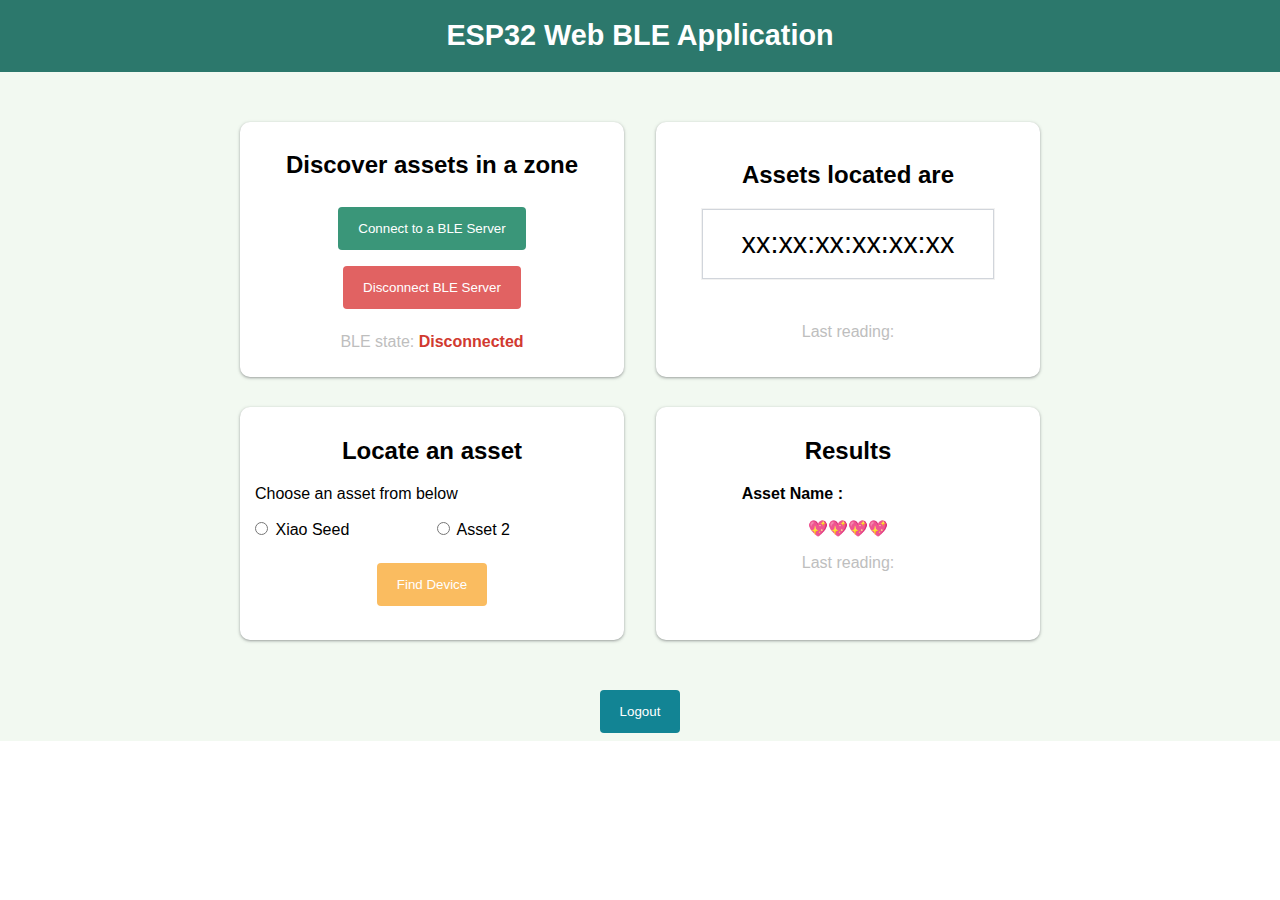
<file: index.html>
<!DOCTYPE html>
<html>
<head>
    <title>ESP32 Web BLE App</title>
    <meta name="viewport" content="width=device-width, initial-scale=1">
    <link rel="icon" type="image/png" href="favicon.ico">
    <link rel="stylesheet" type="text/css" href="style.css">
    <meta charset="UTF-8">
</head>
<body>
    <div class="topnav">
        <h1>ESP32 Web BLE Application</h1>
    </div>
    <div class="content">
        <div class="card-grid">

            <div class="card">
                <h2>Discover assets in a zone</h2>
                <p>
                    <button id="connectBleButton" class="connectButton"> Connect to a BLE Server</button>
                    <button id="disconnectBleButton" class="disconnectButton"> Disconnect BLE Server</button>
                </p>
                <p class="gray-label">BLE state: <strong><span id="bleState" style="color:#d13a30;">Disconnected</span></strong></p>
            </div>

            <div class="card" style="display: flex;
            flex-direction: column;
            justify-content: center;
            align-items: center;">
                <h2>Assets located are</h2>
                <p class="reading"><span id="valueContainer">xx:xx:xx:xx:xx:xx</span></p>
                <p class="gray-label">Last reading: <span id="timestamp"></span></p>
            </div>

        </div>
        <div class="card-grid">
            <div class="card">
                <h2>Locate an asset</h2>
                <p style="text-align: left; padding-left: 5px">Choose an asset from below</p>
                <form class="radio-group">
                    <div class="radio-button">
                        <input type="radio" id="64:e8:33:11:a2:0a" name="radiogroup" value="Xiao Seed">
                        <label for="option1">Xiao Seed</label>
                    </div>
                  
                    <div class="radio-button">
                        <input type="radio" id="64:e8:33:12:21:c6" name="radiogroup" value="Asset 2">
                        <label for="option2">Asset 2</label>
                    </div>
                  
                </form>
                <p><button id="findDevice" class="findButton">Find Device </button></p>
            </div> 

            <div class="card">
                <h2>Results</h2>
                <div style="display: flex; gap:10px;">
                    <div style="font-weight: bold; width: 50%; text-align: right;">Asset Name : </div>
                    <div style="width: 50%; text-align: left;">
                        <span id="assetName"></span>
                    </div>
                </div>
                <p class="result"><span id="resultContainer">💖💖💖💖</span></p>
                <p class="gray-label">Last reading: <span id="resulttimestamp"></span></p>
            </div>
        </div>
    </div>
    <div class="footer">
        <button id="logout" class="logout">Logout</button>
    </div>
</body>
<script>
    'use-strict'
    // DOM Elements
    const connectButton = document.getElementById('connectBleButton');
    const disconnectButton = document.getElementById('disconnectBleButton');
    const findDevice = document.getElementById('findDevice');
    const assetValue = document.getElementById('assetName');
    const retrievedValue = document.getElementById('valueContainer');
    const resultValue=document.getElementById('resultContainer');
    const latestValueSent = document.getElementById('valueSent');
    const bleStateContainer = document.getElementById('bleState');
    const timestampContainer = document.getElementById('timestamp');
    const resulttimestampContainer=document.getElementById('resulttimestamp');
    const logout=document.getElementById('logout');
    const radioButtons = document.getElementsByName('radiogroup');

    //Define BLE Device Specs
    var deviceName ='ESP32 Zone 1';
    var deviceName2 ='ESP32 Zone 2';
    var bleService = '4fafc201-1fb5-459e-8fcc-c5c9c331914b';
    var ledCharacteristic = 'beb5483e-36e1-4688-b7f5-ea07361b26a8';
    var sensorCharacteristic= 'beb5483e-36e1-4688-b7f5-ea07361b26a8';

    var selectedValue = null;
    var address=null;
    var flagdevice=false;
    var discoverFlag=false;
    var serverName=null;

    //Global Variables to Handle Bluetooth
    var bleServer;
    var bleServiceFound;
    var sensorCharacteristicFound;

    // Connect Button (search for BLE Devices only if BLE is available)
    connectButton.addEventListener('click', (event) => {
        if (isWebBluetoothEnabled()){
            discoverFlag=true;
            flagdevice=false;
            connectToDevice();
        }
    });

    // Disconnect Button
    disconnectButton.addEventListener('click', disconnectDevice);

    // Write to the ESP32 LED Characteristic
    findDevice.addEventListener('click', () => {
        discoverFlag=false;
        findAsset();
    });
    // offButton.addEventListener('click', () => writeOnCharacteristic(0));

    logout.addEventListener('click', (event)=>{
        event.preventDefault();
        window.location.href = "login.html";
    });

    // Check if BLE is available in your Browser
    function isWebBluetoothEnabled() {
        if (!navigator.bluetooth) {
            console.log('Web Bluetooth API is not available in this browser!');
            bleStateContainer.innerHTML = "Web Bluetooth API is not available in this browser/device!";
            return false
        }
        console.log('Web Bluetooth API supported in this browser.');
        return true
    }
    function findAsset() {
        for (let i = 0; i < radioButtons.length; i++) {
            if (radioButtons[i].checked) {
                selectedValue = radioButtons[i].value;
                address= radioButtons[i].id;
                assetValue.innerHTML = selectedValue;
                console.log(radioButtons[i].value);
                break;
            }
        }

        if (selectedValue) {
            console.log('Selected option:',selectedValue);
            console.log('address',address);
            flagdevice=true;
            console.log(flagdevice);
            connectToDevice();
        } else {
            alert('Please select an asset!');
        }
    }
    // Connect to BLE Device and Enable Notifications
    function connectToDevice(){
        console.log(flagdevice);
        console.log('Initializing Bluetooth...');
        navigator.bluetooth.requestDevice({
            //filters: [{name: [deviceName, deviceName2] }]
            filters: [{ services: [bleService] }]
            //optionalServices: [bleService]
        })
        .then(device => {
            console.log(device);
            console.log(flagdevice);
            console.log('Device Selected:', device.name);
            serverName=device.name;
            if(discoverFlag){
                bleStateContainer.innerHTML = 'Connected to device ' + device.name;
                bleStateContainer.style.color = "#24af37";
            }
            device.addEventListener('gattservicedisconnected', onDisconnected);
            return device.gatt.connect();
        })
        .then(gattServer =>{
            bleServer = gattServer;
            console.log("Connected to GATT Server");
            console.log(flagdevice);
            return bleServer.getPrimaryService(bleService);
        })
        .then(service => {
            bleServiceFound = service;
            console.log("Service discovered:", service.uuid);
            return service.getCharacteristic(sensorCharacteristic);
        })
        .then(characteristic => {
            console.log("Characteristic discovered:", characteristic.uuid);
            sensorCharacteristicFound = characteristic;
            characteristic.addEventListener('characteristicvaluechanged', handleCharacteristicChange);
            characteristic.startNotifications();
            console.log("Notifications Started.");
            return characteristic.readValue();
        })
        .then(value => {
            console.log("Read value: ", value);
            console.log(flagdevice);
            const decodedValue = new TextDecoder().decode(value);
            if(flagdevice)
            {
                console.log(decodedValue);
                console.log(decodedValue.indexOf(address));
                if(decodedValue.indexOf(address)>-1){
                    resultValue.innerHTML ="Located in "+serverName;
                }
                else{
                    resultValue.innerHTML = "Could not locate asset in "+serverName;
                }
                return;
            }
            else{
                console.log("Decoded value: ", decodedValue);
                retrievedValue.innerHTML = decodedValue;
            }
        })
        .catch(error => {
            console.log('Error: ', error);
        })
    }

    function onDisconnected(event){
        console.log('Device Disconnected:', event.target.device.name);
        bleStateContainer.innerHTML = "Device disconnected";
        bleStateContainer.style.color = "#d13a30";

        connectToDevice();
    }

    function handleCharacteristicChange(event){
        const newValueReceived = new TextDecoder().decode(event.target.value);
        console.log("Characteristic value changed: ", newValueReceived);
        if(address!=null){
            if(newValueReceived.indexOf(address)==-1)
                resultValue.innerHTML="Could not located asset in "+serverName;
            else
                resultValue.innerHTML="Located asset in "+serverName;
            if(flagdevice)
                resulttimestampContainer.innerHTML=getDateTime();  
        }
        if(discoverFlag){
            retrievedValue.innerHTML = newValueReceived;
            timestampContainer.innerHTML = getDateTime();
        }
    }

    function disconnectDevice() {
        console.log("Disconnect Device.");
        if (bleServer && bleServer.connected) {
            if (sensorCharacteristicFound) {
                sensorCharacteristicFound.stopNotifications()
                    .then(() => {
                        console.log("Notifications Stopped");
                        return bleServer.disconnect();
                    })
                    .then(() => {
                        console.log("Device Disconnected");
                        bleStateContainer.innerHTML = "Device Disconnected";
                        bleStateContainer.style.color = "#d13a30";

                    })
                    .catch(error => {
                        console.log("An error occurred:", error);
                    });
            } else {
                console.log("No characteristic found to disconnect.");
            }
        } else {
            // Throw an error if Bluetooth is not connected
            console.error("Bluetooth is not connected.");
            window.alert("Bluetooth is not connected.")
        }
    }

    function getDateTime() {
        var currentdate = new Date();
        var day = ("00" + currentdate.getDate()).slice(-2); // Convert day to string and slice
        var month = ("00" + (currentdate.getMonth() + 1)).slice(-2);
        var year = currentdate.getFullYear();
        var hours = ("00" + currentdate.getHours()).slice(-2);
        var minutes = ("00" + currentdate.getMinutes()).slice(-2);
        var seconds = ("00" + currentdate.getSeconds()).slice(-2);

        var datetime = day + "/" + month + "/" + year + " at " + hours + ":" + minutes + ":" + seconds;
        return datetime;
    }


</script>

</html>
</file>
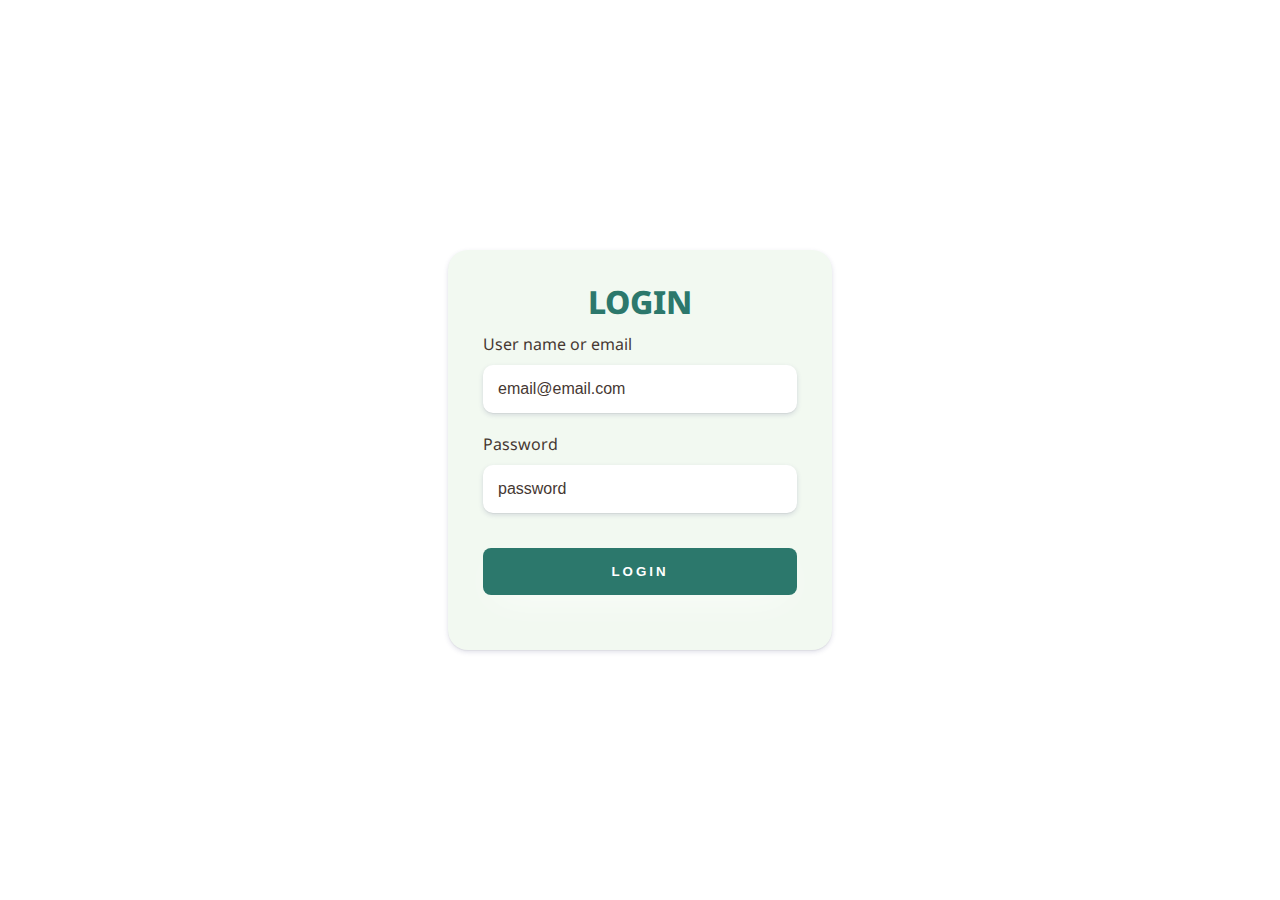
<file: login.html>
<!DOCTYPE html>
<html lang="en">

<head>
  <meta charset="UTF-8">
  <meta http-equiv="X-UA-Compatible" content="IE=edge">
  <meta name="viewport" content="width=device-width, initial-scale=1.0">
  <link rel="stylesheet" href="styles.css">
  <title>Login</title>
</head>

<body>
  <div class="main-login">
    <div class="right-login">
      <div class="card-login">
        <h1>LOGIN</h1>
        <div class="textfield">
          <label for="User">User name or email</label>
          <input type="text" name="userid" placeholder="email@email.com" id="usernm">
        </div>
        <div class="textfield">
          <label for="password">Password</label>
          <input type="password" name="password" placeholder="password" id="pwd">
        </div>
        <button class="btn-login" id="login">Login</button>
      </div>
    </div>
  </div>
</body>

</html>
<script>

  const login = document.getElementById('login');
    
  login.addEventListener('click', (event) => {

    const usrn = document.getElementById("usernm").value;
    const pass = document.getElementById("pwd").value;
    
    console.log(usrn);
    console.log(pass);
    fetch("http://localhost:4000/check-user",
    {
      method: "POST", body: JSON.stringify({ username: usrn , password: pass}),
      headers: { "Content-type": "application/json; charset=UTF-8" }
    })
    .then(res => {
      if(res.status==200)
        window.location.href = "index.html";
      else
        alert('Invalid credentials');
    })
    .then(status => {
      console.log(status);
    });
    event.preventDefault();
    //
  });
</script>
</file>
<file: style.css>
html {
    font-family: Arial, Helvetica, sans-serif;
    display: inline-block;
    text-align: center;
}
h1 {
    font-size: 1.8rem;
    color: white;
}
.topnav {
    overflow: hidden;
    background-color: #2c786c;
}
body {
    margin: 0;
}
.content {
    padding: 50px;
    background: #f2f9f1;
}
.card-grid {
    max-width: 800px;
    margin: 0 auto;
    margin-bottom: 30px;
    display: grid;
    grid-gap: 2rem;
    grid-template-columns: repeat(auto-fit, minmax(300px, 1fr));
}
.card {
    border-radius: 10px;
    padding: 10px;
    background-color: white;
    box-shadow: rgba(60, 64, 67, 0.3) 0px 1px 2px 0px, rgba(60, 64, 67, 0.15) 0px 1px 3px 1px;
}
button {
    color: white;
    padding: 14px 20px;
    margin: 8px 0;
    border: none;
    cursor: pointer;
    border-radius: 4px;
}

.radio-group{
    display: flex;
    flex-wrap: wrap;
}

.radio-button {
    width:50%;
    text-align: left;
}

.findButton{
    background-color: #fabc60;
}

.offButton{
    background-color: #5f6c6d;
}

.connectButton{
    background-color: #3a9679;
}

.disconnectButton{
    background-color: #e16262;
}

.gray-label {
    color: #bebebe;
    font-size: 1rem;
}

.reading {
    width: 70%;
    padding: 5%;
    margin-top: 0;
    font-size: 1.8rem;
    box-shadow:rgba(0, 0, 0, 0.05) 0px 0px 0px 1px, rgb(209, 213, 219) 0px 0px 0px 1px inset;
}
.logout {
    background-color: #128494;
}
.footer {
    margin-top: -3%;
    background: #f2f9f1;
}
</file>
<file: styles.css>
@import url('https://fonts.googleapis.com/css2?family=Noto+Sans:wght@400;700&display=swap');

body {
  margin: 0;
  font-family: 'Noto Sans', sans-serif;
}

body * {
  box-sizing: border-box;
}

.main-login {
  width: 100vw;
  height: 100vh;
  background: white;
  display: flex;
  justify-content: center;
  align-items: center;
}

.left-login {
  width: 50vw;
  height: 100vh;
  display: flex;
  justify-content: center;
  align-items: center;
  flex-direction: column;
}

.left-login > h1 {
  color: #77ffc0;
  font-size: 2.5vw;
}

.left-login-image {
  width: 35vw;
}

.right-login {
  width: 50vw;
  height: 100vh;
  display: flex;
  justify-content: center;
  align-items: center;
}

.card-login {
  width: 60%;
  display: flex;
  justify-content: center;
  align-items: center;
  flex-direction: column;
  padding: 30px 35px;
  background: #f2f9f1;
  border-radius: 20px;
  box-shadow: rgba(50, 50, 105, 0.15) 0px 2px 5px 0px, rgba(0, 0, 0, 0.05) 0px 1px 1px 0px;
}

.card-login > h1 {
  color: #2c786c;
  font-weight: 800;
  margin: 0;
}

.textfield {
  width: 100%;
  display: flex;
  flex-direction: column;
  align-items: flex-start;
  justify-content: center;
  margin: 10px 0px;
}

.textfield > input {
  width: 100%;
  border: none;
  border-radius: 10px;
  padding: 15px;
  background: white;
  color: black;
  font-size: 12pt;
  box-shadow: rgba(50, 50, 105, 0.15) 0px 2px 5px 0px, rgba(0, 0, 0, 0.05) 0px 1px 1px 0px;
  outline: none;
  box-sizing: border-box;
}

.textfield > label {
  color: #463832;
  margin-bottom: 10px;
}

.textfield > input::placeholder {
  color:#463832;
}

.btn-login {
  width: 100%;
  padding: 16px 0;
  margin: 25px;
  border: none;
  border-radius: 8px;
  outline: none;
  text-transform: uppercase;
  font-weight: 800;
  letter-spacing: 3px;
  color: white;
  background: #2c786c;
  cursor: pointer;
  box-shadow: 0px 10px 40px -12px;
}

@media only screen and (max-width: 950px){
  .card-login{
    width: 85%;
  }
}

@media only screen and (max-width: 600px){
  .main-login{
    flex-direction: column;
  }

  .left-login > h1 {
    display: none;
  }

  .left-login {
    width: 100%;
    height: auto;
  }

  .right-login {
    width: 100%;
    height: auto;
  }

  .left-login-image {
    width: 40vh;
  }

  .card-login {
    width: 90%;
  }
}
</file>
